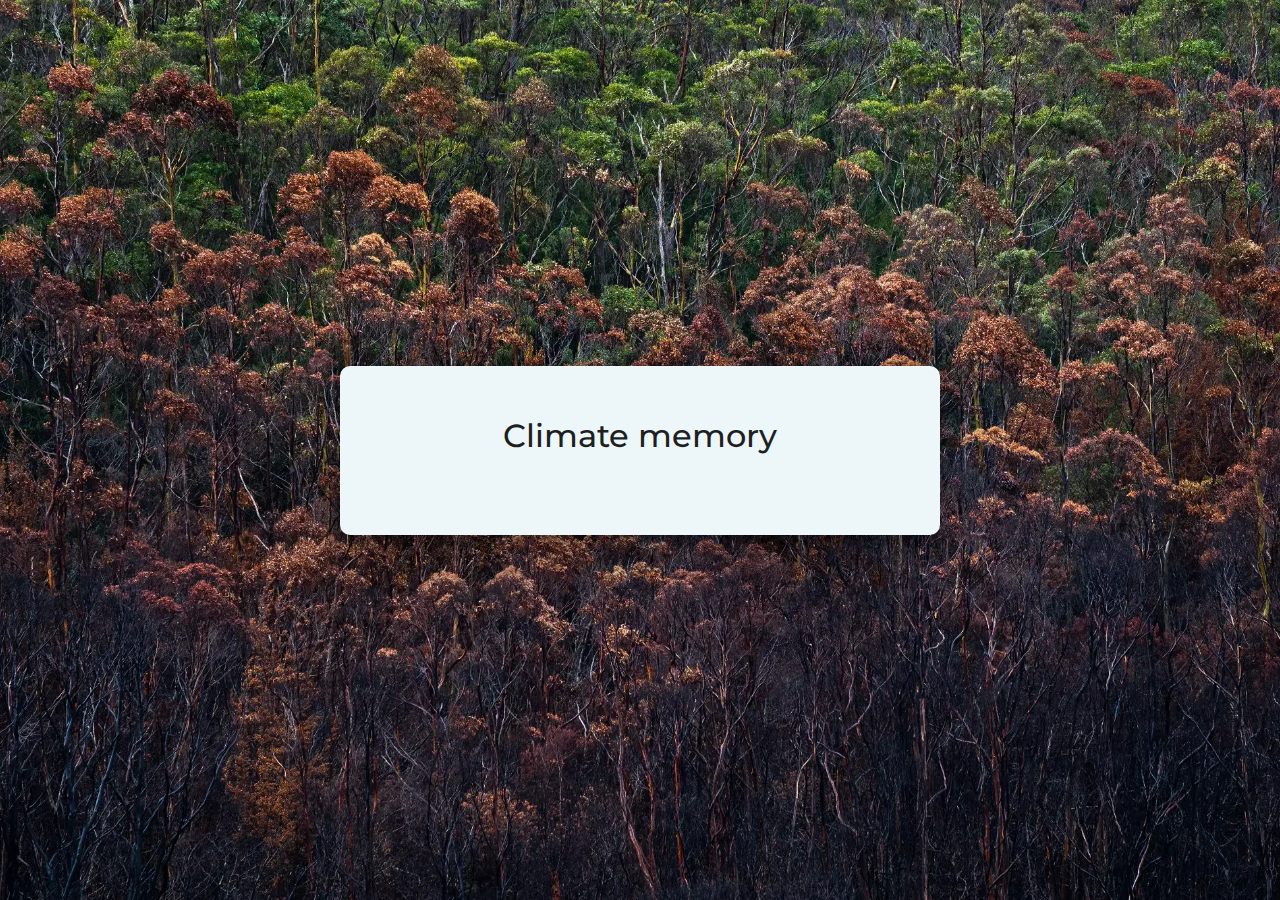
<file: climate_memory.html>
<!DOCTYPE html>
<html lang="en">
<head>
    <meta charset="UTF-8">
    <meta http-equiv="X-UA-Compatible" content="IE=edge">
    <meta name="viewport" content="width=device-width, initial-scale=1.0">

    <title>Climate Memory</title>

    <!-- Google fonts -->
    <link rel="preconnect" href="https://fonts.googleapis.com">
    <link rel="preconnect" href="https://fonts.gstatic.com" crossorigin>
    <link href="https://fonts.googleapis.com/css2?family=Hind&family=Montserrat:wght@500&display=swap" rel="stylesheet">

    <!-- Style -->
    <link rel="stylesheet" href="./assets/css/style.css">
</head>
<body>

    <div class="container game-grid">
        <h1 class="container__title">Climate memory</h1>
    </div>
    
    <div id="overlay"></div>

    <script type="module" src="./assets/js/script.js"></script>
</body>
</html>
</file>
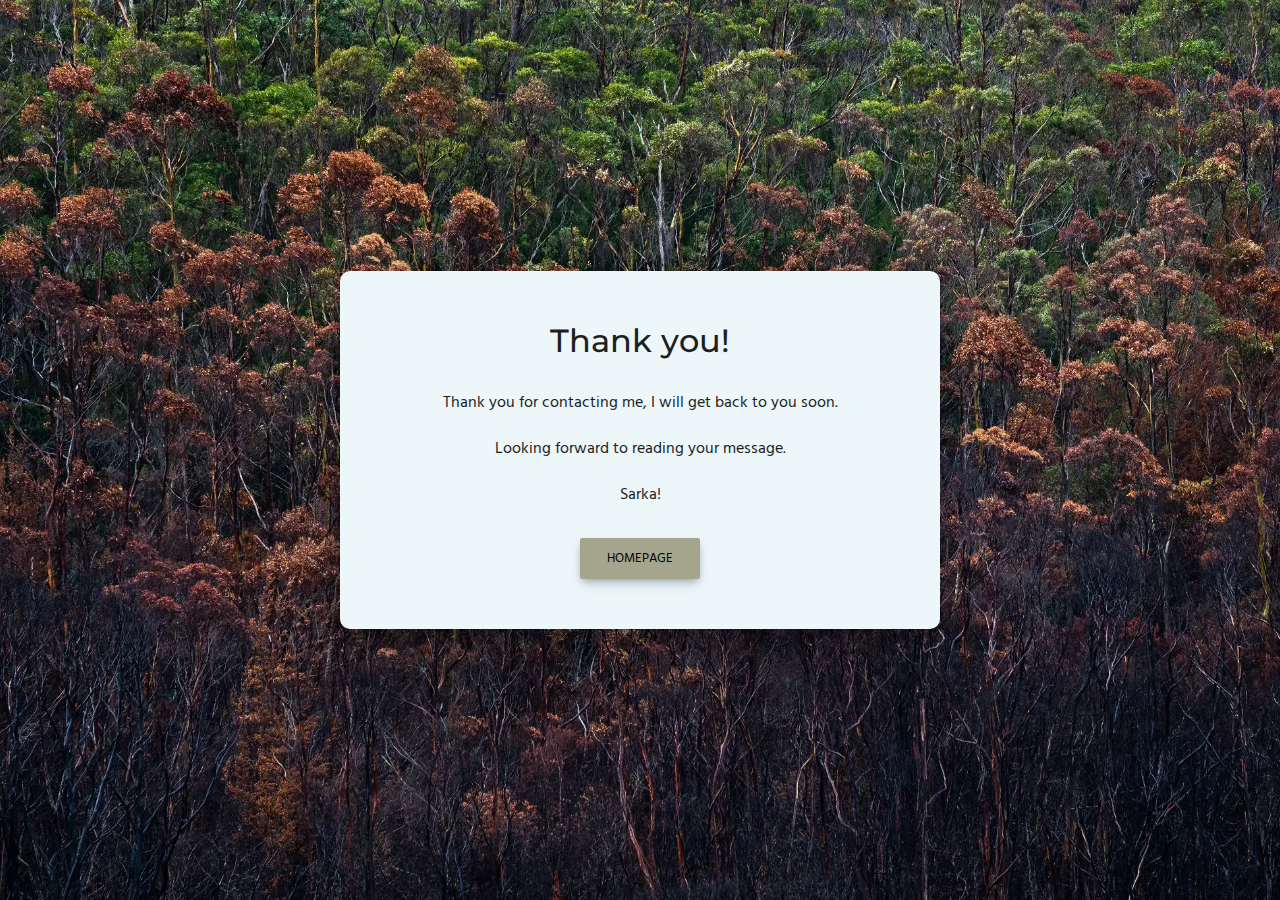
<file: thank_you.html>
<!DOCTYPE html>
<html lang="en">
<head>
    <meta charset="UTF-8">
    <meta http-equiv="X-UA-Compatible" content="IE=edge">
    <meta name="viewport" content="width=device-width, initial-scale=1.0">
    <meta name="description" content="The Climate Memory is a flip game presenting the facts about the human impact on the climate change.">
    <meta name="keywords" content="flip game, card game, flip card, flip, card, game board">
    <meta name="author" content="Sarka Grubner">
    <title>Climate Memory | Thank you</title>

    <!-- Google fonts -->
    <link rel="preconnect" href="https://fonts.googleapis.com">
    <link rel="preconnect" href="https://fonts.gstatic.com" crossorigin>
    <link href="https://fonts.googleapis.com/css2?family=Hind&family=Montserrat:wght@500&display=swap" rel="stylesheet">

    <!-- Style -->
    <link rel="stylesheet" href="./assets/css/style.css">
</head>
<body>

    <div class="container">
        <h1 class="container__title">Thank you! </h1>
        
        <div class="container__content">
            <p class="paragraph">
                Thank you for contacting me, I will get back to you soon.
            </p>

            <p class="paragraph">
                Looking forward to reading your message.
            </p>
            <p class="paragraph">
                Sarka!
            </p>

            <div class="buttons">
                <button data-btn="btn-home" class="btn btn--primary" aria-label="Go back to the homepage">Homepage</button>
            </div>

        </div>
    
    </div>
    
    

    <script type="module" src="./assets/js/script.js"></script>
   
</body>
</html>
</file>
<file: assets/css/style.css>
/* general styling */
html {
    box-sizing: border-box;
}

*, ::before, ::after {
    box-sizing: inherit;
}

* {
    margin: 0;
    padding: 0;
    border: none;
}

:root{
    --primary-color: #6B705C;
    --primary-light-color: #A5A58D;
    --secondary-color: #CB997E;
    --secondary-light-color: #DDBEA9;
    --white: #EDF6F9;
    --black: #201F1F;
}



body{
    background: url(../images/background_2000px.webp) no-repeat center center/cover;
    height: 100vh;
    display: flex;
    flex-direction: column;
    justify-content: center;
    align-items: center; 
    font-family: 'Hind', sans-serif;
    color: var(--black); 
}

h1,h2,h2 {
    font-family: 'Montserrat', sans-serif;
    font-weight: 500;
    display: inline-block;
}

.paragraph{
    margin-bottom: 20px;
}

.btn{
    padding: 10px;
    width: 120px;
    border-radius: 2px;
    box-shadow: rgba(50, 50, 93, 0.25) 0px 6px 12px -2px, rgba(0, 0, 0, 0.3) 0px 3px 7px -3px;
    font-family: inherit;
    text-transform: uppercase;
    cursor: pointer;
}

.btn:hover{
    transform: scale(1.1);
    transition: .2s;
}

.btn--primary{
    background-color: var(--primary-light-color);
}

.btn--secondary{
    background-color: var(--secondary-light-color);
}

.btn--close{
    font-size: 2rem;
    width: auto;
    display: block;
    box-shadow: none;
    background-color: var(--secondary-light-color);
    margin: 7px 10px 0 0;
}

.btn--close:hover{
    transform: scale(1.2);
    font-weight: bold;
}


.container{
    overflow: auto;
    height: 80vh;
    width: 80%;
    background-color:var(--white);
    padding: 30px;
    border-radius: 10px;
    box-shadow: rgba(0, 0, 0, 0.25) 0px 54px 55px, rgba(0, 0, 0, 0.12) 0px -12px 30px, rgba(0, 0, 0, 0.12) 0px 4px 6px, rgba(0, 0, 0, 0.17) 0px 12px 13px, rgba(0, 0, 0, 0.09) 0px -3px 5px;
}

.container__title{
    text-align: center;
    margin-bottom: 30px;
}

.container__header{
    display: flex;
    flex-direction: row;
    justify-content: space-between;
    align-items: center;
}


.buttons{
    display: flex;
    flex-direction: column;
    justify-content: center;
    align-items: center;
    gap: 20px;
    margin-top: 30px;
}


.modal{
    /* inspiration from https://www.youtube.com/watch?v=MBaw_6cPmAw */
    position: fixed;
    top: 50%;
    left: 50%;
    transform: translate(-50%,-50%) scale(0);
    transition: 200ms ease-in-out;
    background-color: var(--secondary-light-color);
    border-radius: 10px;
    box-shadow: rgba(0, 0, 0, 0.25) 0px 54px 55px, rgba(0, 0, 0, 0.12) 0px -12px 30px, rgba(0, 0, 0, 0.12) 0px 4px 6px, rgba(0, 0, 0, 0.17) 0px 12px 13px, rgba(0, 0, 0, 0.09) 0px -3px 5px;
    z-index: 2;
    overflow: auto;
    height: 70vh;
    width: 70%;
}

.modal.active{
    transform: translate(-50%,-50%) scale(1);
}

.modal__header{
    display: flex;
    flex-direction: column;
    align-items: end;
}

.modal__title{
    align-self: center;
    padding-bottom: 20px;
}

.modal__body{
    padding: 20px 20px 50px;
}

#overlay{
    position: fixed;
    opacity: 0;
    transition: 200ms ease-in-out;
    top: 0;
    left: 0;
    right: 0;
    bottom: 0;
    background-color: rgba(0,0,0,0.5);
    pointer-events: none;
}

#overlay.active{
    pointer-events: all;
    opacity: 1;
}

.game{
    position:absolute;
    top:50%;
    left: 50%;
    transform: translate(-50%,-50%);
}


.game__score{
    display:flex;
    flex-direction: row;
    justify-content: space-around;
}

.game__board{
    display: grid;
    grid-template-rows: repeat(4,4rem);
    grid-template-columns: repeat(3,4rem);
    gap: 2px;
    justify-content: center;
    perspective: 1000px;  
}

/* code inspiration for the css style of card, card__front, card__back
from the websites 
https://webtips.dev/memory-game-in-javascript?utm_content=cmp-true,
https://www.youtube.com/watch?v=ZniVgo8U7ek */

.card{
    width: 4rem;
    height: 4rem;
    position: relative;
    transform-style: preserve-3d;
    transition: transform .5s;
}

.card__modal, .win-board{
    position: fixed;
    top: 50%;
    left: 50%;
    transform: translate(-50%,-50%) scale(0);
    transition: 200ms ease-in-out;
    background-color: var(--white);
    border-radius: 10px;
    box-shadow: rgba(0, 0, 0, 0.25) 0px 54px 55px, rgba(0, 0, 0, 0.12) 0px -12px 30px, rgba(0, 0, 0, 0.12) 0px 4px 6px, rgba(0, 0, 0, 0.17) 0px 12px 13px, rgba(0, 0, 0, 0.09) 0px -3px 5px;
    z-index: 10;
    overflow: auto;
    height: 20vh;
    width: 40%;
}

.card__modal.active, .win-board.active{
    transform: translate(-50%,-50%) scale(1);
}


.card.flip{
    transform: rotateY(180deg);
}


.card__front,
.card__back{
    position: absolute;
    left: 0;
    top: 0;
    width: 100%;
    height: 100%;
    border-radius: 4px;
    backface-visibility: hidden;
}

.card__front{
    background-color: var(--primary-color);
    transform: rotateY(180deg);
}

.card__back{
    background-color: var(--secondary-color);
}

.win-board{
    background-color: var(--white);
    height: 20vh;
    width: 30%;
    
    display: flex;
    flex-direction: column;
    justify-content: space-evenly;
    align-items: center;
}

.win-board__header{
    margin: 0 10px;
}

.win-board__body .paragraph{
    margin-bottom: 5px;
}



@media screen and (min-width:350px){
    .game__board{
        grid-template-rows: repeat(4,5rem);
        grid-template-columns: repeat(3,5rem);
        gap: 4px;
    }
    
    .card{
        width: 5rem;
        height: 5rem;
    }
     
}


@media screen and (min-width: 420px) {
    .container{
        height: auto;
        max-width: 600px;
        display: flex;
        flex-direction: column;
        justify-content: center;
        align-items: center;
        padding: 50px;
        
    }

    .container__title{
        margin-bottom: 30px;
    }

    .paragraph{
        text-align: center;
    }

    .modal{
        height: auto;
        max-width: 650px;
    }

    .game{
        position:static;
        -webkit-transform: none !important;
        
    }

    .game__board{
        grid-template-rows: repeat(4,6rem);
        grid-template-columns: repeat(3,6rem);
        gap: 5px;
    }
    
    .card{
        width: 6rem;
        height: 6rem;
    }
  
}

@media screen and (min-width: 660px ) {
    .container,.modal{
        overflow: visible;
    }
    .buttons{
        flex-direction: row;
    }

    .modal__body{
        padding: 10px 30px 50px;
    }

    .game__board{
        grid-template-rows: repeat(3,7.5rem);
        grid-template-columns: repeat(4,7.5rem);
        gap: 5px;
    }
    
    .card{
        width: 7.5rem;
        height: 7.5rem;
    }
}
</file>
